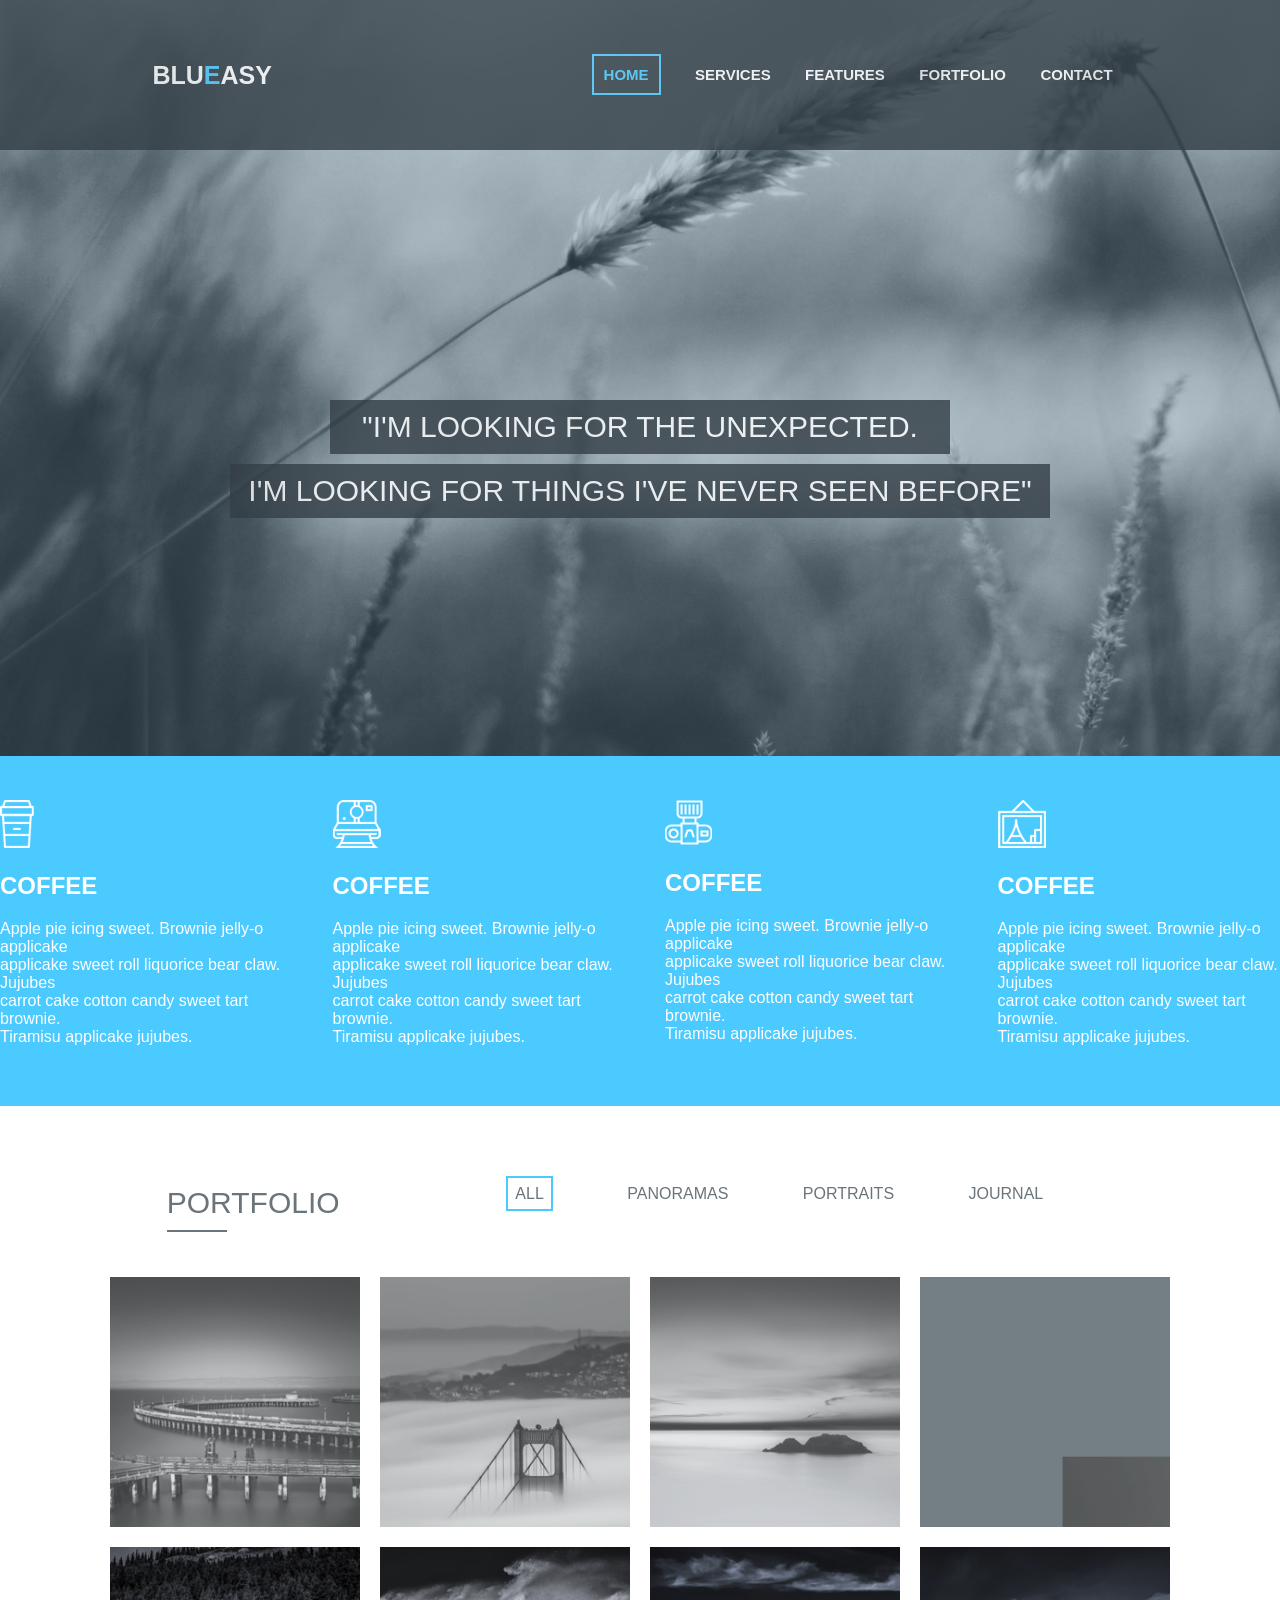
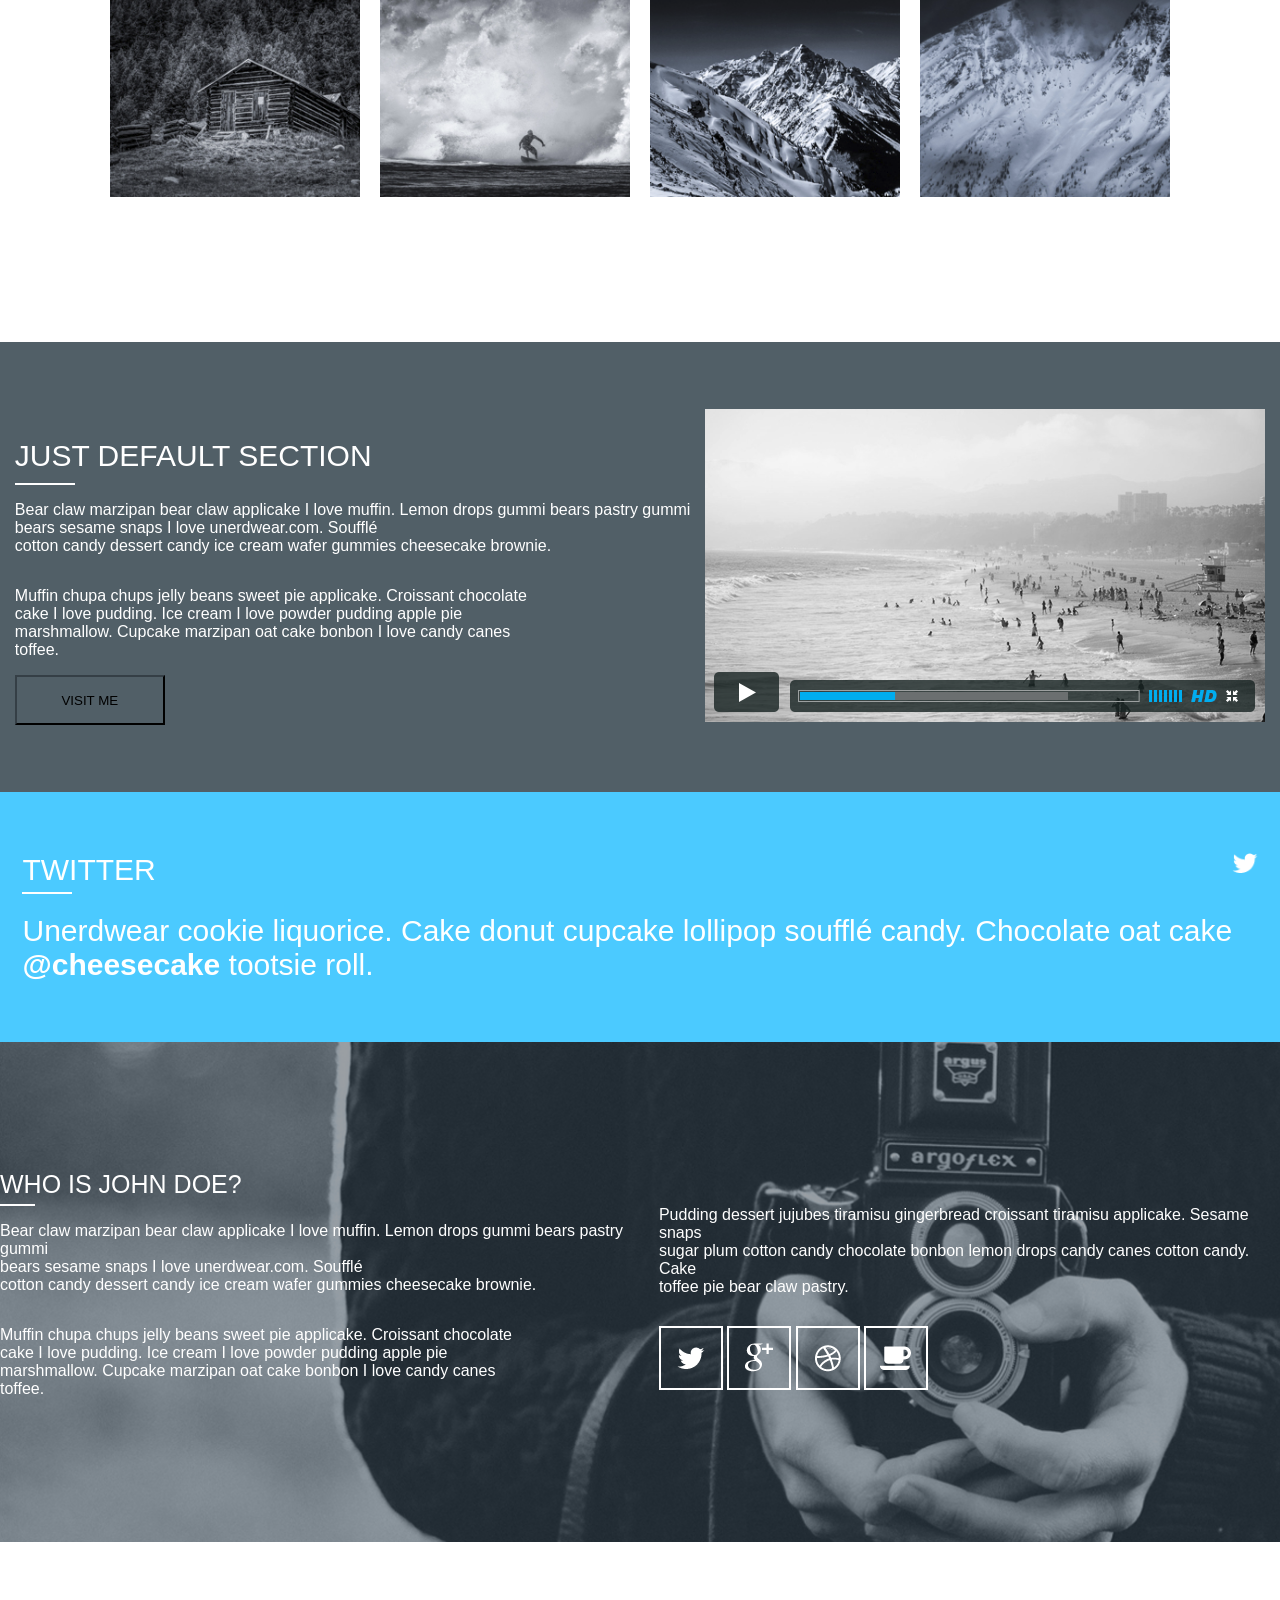
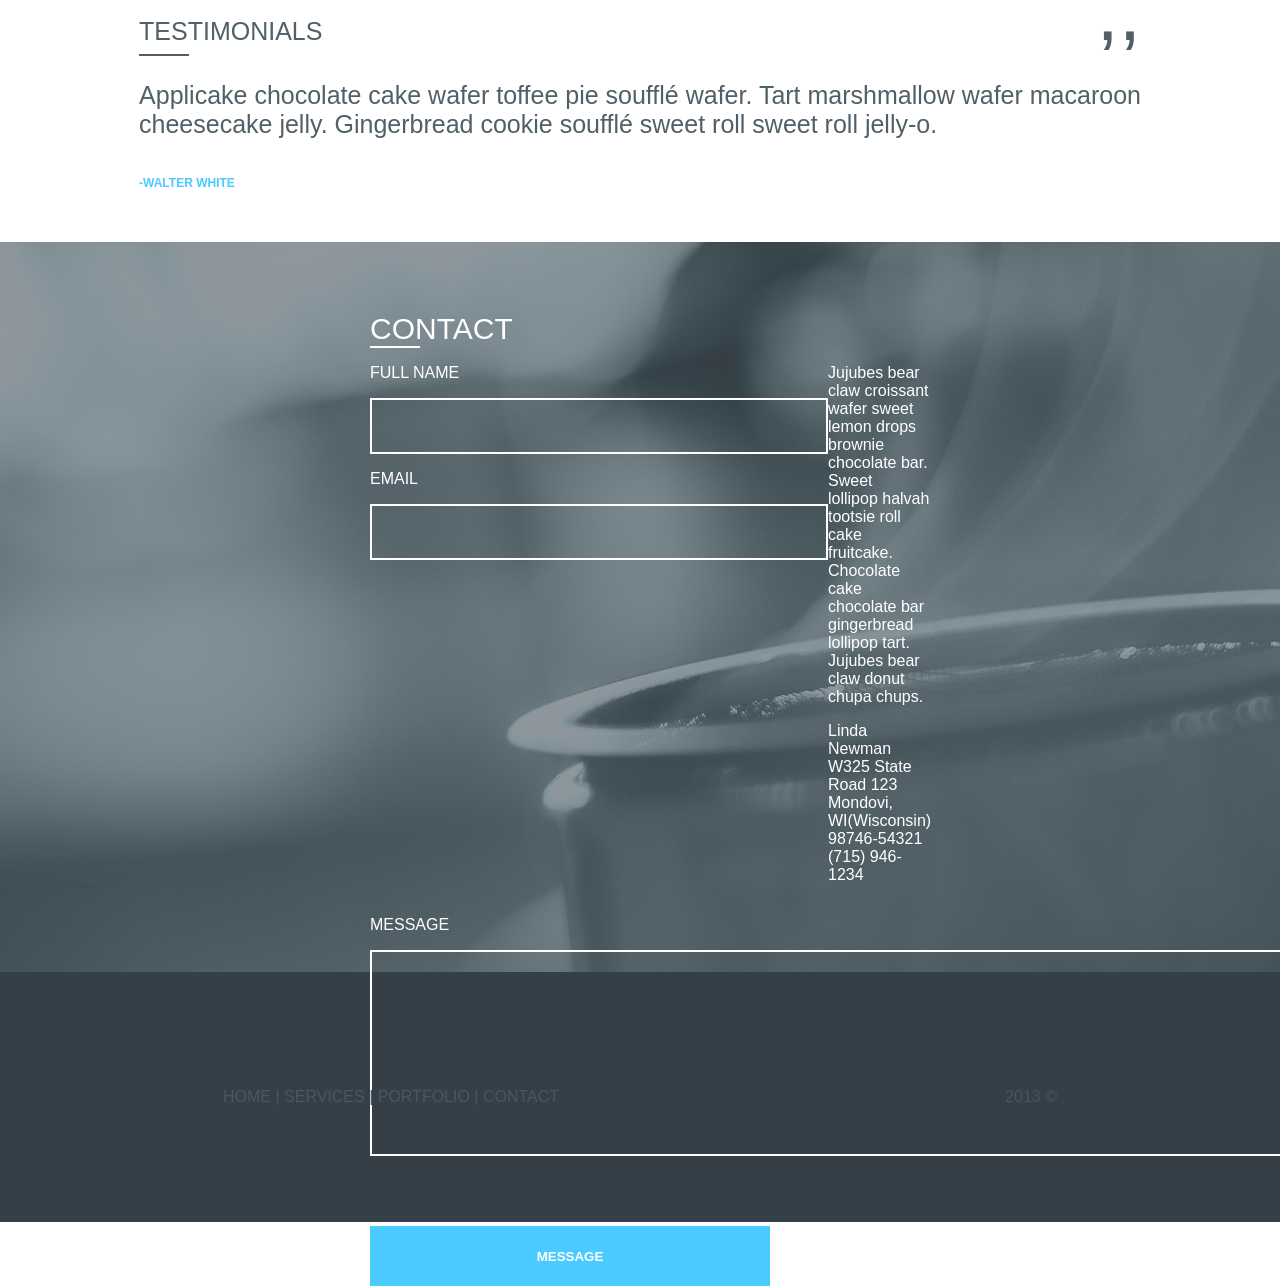
<file: index.html>
<!DOCTYPE html>
<html lang="en">

<head>
    <meta charset="UTF-8">
    <meta name="viewport" content="width=device-width, initial-scale=1.0">
    <title>Document</title>
</head>

<link rel="stylesheet" href="styles/style.css">

<body>



    <section class="section1">

        <header>

            <div class="titulo_header"> BLU <p class="letra_azul">E</p> ASY</div>

            <div class="navegador">

                <span class="home"><a href="#">HOME</a></span>
                <a href="#">SERVICES</a>
                <a href="#">FEATURES</a>
                <a href="#">FORTFOLIO</a>
                <a href="#">CONTACT</a>

            </div>

        </header>

        <div class="fondo1_section1">

            <p class="texto1_section1">"I'M LOOKING FOR THE UNEXPECTED.</p>

        </div>

        <div class="fondo2_section1">

            <p class="texto2_section1">I'M LOOKING FOR THINGS I'VE NEVER SEEN BEFORE"</p>

        </div>

    </section>

    <section class="section2">

        <div class="cuadros_section2">

            <div class="cuadro1">

                <img src="assets/coffee.png">

                <div class="texto_cuadro1">

                    <h2>
                        COFFEE
                    </h2>

                    <P>

                        Apple pie icing sweet. Brownie jelly-o applicake <br>
                        applicake sweet roll liquorice bear claw. Jujubes <br>
                        carrot cake cotton candy sweet tart brownie. <br>
                        Tiramisu applicake jujubes.

                    </P>

                </div>

            </div>

            <div class="cuadro2">

                <img src="assets/instant.png">

                <div class="texto_cuadro2">

                    <h2>
                        COFFEE
                    </h2>

                    <P>

                        Apple pie icing sweet. Brownie jelly-o applicake <br>
                        applicake sweet roll liquorice bear claw. Jujubes <br>
                        carrot cake cotton candy sweet tart brownie. <br>
                        Tiramisu applicake jujubes.

                    </P>

                </div>

            </div>

            <div class="cuadro3">

                <img src="assets/serious.png">

                <div class="texto_cuadro3">

                    <h2>
                        COFFEE
                    </h2>

                    <P>

                        Apple pie icing sweet. Brownie jelly-o applicake <br>
                        applicake sweet roll liquorice bear claw. Jujubes <br>
                        carrot cake cotton candy sweet tart brownie. <br>
                        Tiramisu applicake jujubes.

                    </P>

                </div>

            </div>

            <div class="cuadro4">

                <img src="assets/frame.png">

                <div class="texto_cuadro4">

                    <h2>
                        COFFEE
                    </h2>

                    <P>

                        Apple pie icing sweet. Brownie jelly-o applicake <br>
                        applicake sweet roll liquorice bear claw. Jujubes <br>
                        carrot cake cotton candy sweet tart brownie. <br>
                        Tiramisu applicake jujubes.

                    </P>

                </div>

            </div>

        </div>

    </section>

    <section class="section3">

        <div class="arriba_section3">

            <div>

                <p class="titulo_section3">

                    PORTFOLIO

                </p>

                <div class="linea_section3"></div>

            </div>

            <div class="navegador_section3">

                <a class="all_section3" href="#">ALL</a>

                <a href="#">PANORAMAS</a>

                <a href="#">PORTRAITS</a>

                <a href="#">JOURNAL</a>

            </div>

        </div>
        <div class="cuadros">

            <div class="cuadros_section3">

                <div class="item a"></div>
                <div class="item b"></div>
                <div class="item c"></div>
                <div class="item d"></div>
                <div class="item e"></div>
                <div class="item f"></div>
                <div class="item g"></div>
                <div class="item h"></div>

            </div>

        </div>

    </section>

    <section class="section4">

        <div class="textos_section4">

            <p class="titulo_section4">

                JUST DEFAULT SECTION

            </p>

            <div class="linea_section4"></div>

            <P class="parrafo1_section4">

                Bear claw marzipan bear claw applicake I love muffin. Lemon drops gummi bears pastry gummi <br>
                bears sesame snaps I love unerdwear.com. Soufflé <br>
                cotton candy dessert candy ice cream wafer gummies cheesecake brownie. <br>

            </P>

            <p class="parrafo2_section4">

                Muffin chupa chups jelly beans sweet pie applicake. Croissant chocolate <br>
                cake I love pudding. Ice cream I love powder pudding apple pie <br>
                marshmallow. Cupcake marzipan oat cake bonbon I love candy canes <br>
                toffee.

            </p>

            <button class="boton_section4">

                VISIT ME

            </button>

        </div>

        <div class="imagen_section4">

            <img src="assets/VimeoVideo.png">

        </div>

    </section>

    <section class="section5">

        <div class="titulo_logo_section5">

            <div>

                <div>

                    <p class="titulo_section5">

                        TWITTER

                    </p>

                    <div class="linea_section5"></div>

                </div>

                <div class="parrafo_section5">

                    Unerdwear cookie liquorice. Cake donut cupcake lollipop soufflé candy. Chocolate oat cake <br>
                    <span class="parte_negrilla"> @cheesecake</span> tootsie roll.

                </div>

            </div>

            <img class="logo_section5" src="assets/icon-twitter.png">

        </div>

    </section>

    <section class="section6">

        <div class="texto_section6">

            <p class="titulo_section6">

                WHO IS JOHN DOE?

            </p>

            <div class="linea_section6"></div>

            <P class="parrafo1_section6">

                Bear claw marzipan bear claw applicake I love muffin. Lemon drops gummi bears pastry gummi <br>
                bears sesame snaps I love unerdwear.com. Soufflé <br>
                cotton candy dessert candy ice cream wafer gummies cheesecake brownie. <br>

            </P>

            <p class="parrafo2_section6">

                Muffin chupa chups jelly beans sweet pie applicake. Croissant chocolate <br>
                cake I love pudding. Ice cream I love powder pudding apple pie <br>
                marshmallow. Cupcake marzipan oat cake bonbon I love candy canes <br>
                toffee.

            </p>

        </div>

        <div>

            <p class="parrafo3_section6">

                Pudding dessert jujubes tiramisu gingerbread croissant tiramisu applicake. Sesame snaps <br>
                sugar plum cotton candy chocolate bonbon lemon drops candy canes cotton candy. Cake <br>
                toffee pie bear claw pastry.

            </p>

            <div class="imagenes_section6">

                <img src="assets/icon-twitterF.png">
                <img src="assets/icon-google-plusF.png">
                <img src="assets/icon-dribbbleF.png">
                <img src="assets/icon-coffeeF.png">

            </div>

        </div>

    </section>

    <section class="section7">

        <div class="textos_section7">

            <p class="titulo_section7">

                TESTIMONIALS <span class="comas_section7">,,</span>

            </p>

            <div class="linea_section7"></div>

            <p class="parrafo_section7">

                Applicake chocolate cake wafer toffee pie soufflé wafer. Tart marshmallow wafer macaroon <br>
                cheesecake jelly. Gingerbread cookie soufflé sweet roll sweet roll jelly-o.

            </p>

            <p class="nombre_section7">

                -WALTER WHITE

            </p>

        </div>

    </section>

    <section class="section8">

        <p class="titulo_section8">

            CONTACT

        </p>

        <div class="linea_section8"></div>

        <div class="textoyformulario">

            <div class="input1y2">

                <p>FULL NAME</p>
                <input type="text">

                <P>EMAIL</P>
                <input type="email">

            </div>

            <div class="textos_section8">

                <p>

                    Jujubes bear claw croissant wafer sweet lemon drops brownie chocolate bar. Sweet <br>
                    lollipop halvah tootsie roll cake fruitcake. Chocolate cake chocolate bar gingerbread <br>
                    lollipop tart. Jujubes bear claw donut chupa chups.

                </p>

                <p>

                    Linda Newman <br>
                    W325 State Road 123 <br>
                    Mondovi, WI(Wisconsin) 98746-54321 <br>
                    (715) 946-1234

                </p>

            </div>

        </div>

        <div class="text">
            <P>MESSAGE </P>
            <input type="text">

        </div>

        <button class="boton_section8">

            MESSAGE

        </button>

    </section>

    <section class="section9">

        <P>HOME | SERVICES | PORTFOLIO | CONTACT</P>

        <p>2013 ©</p>

    </section>

</body>

</html>
</file>
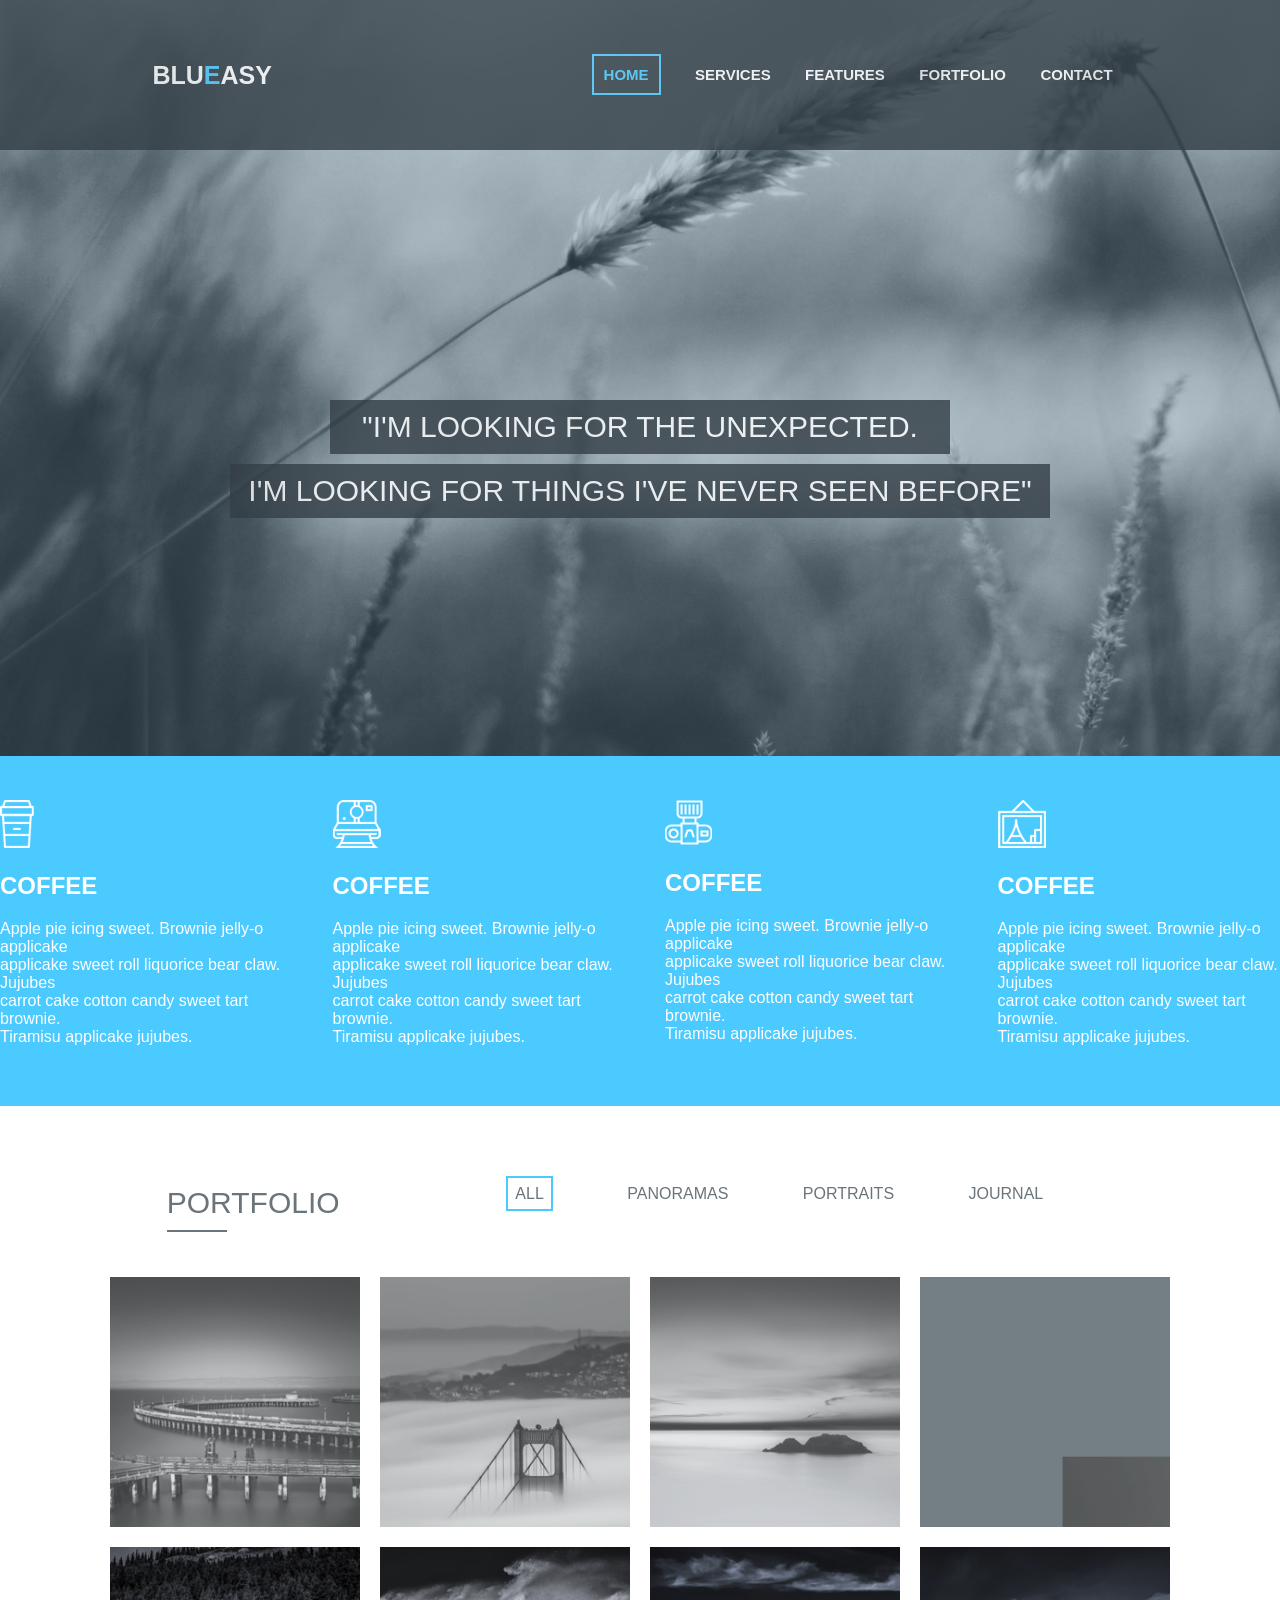
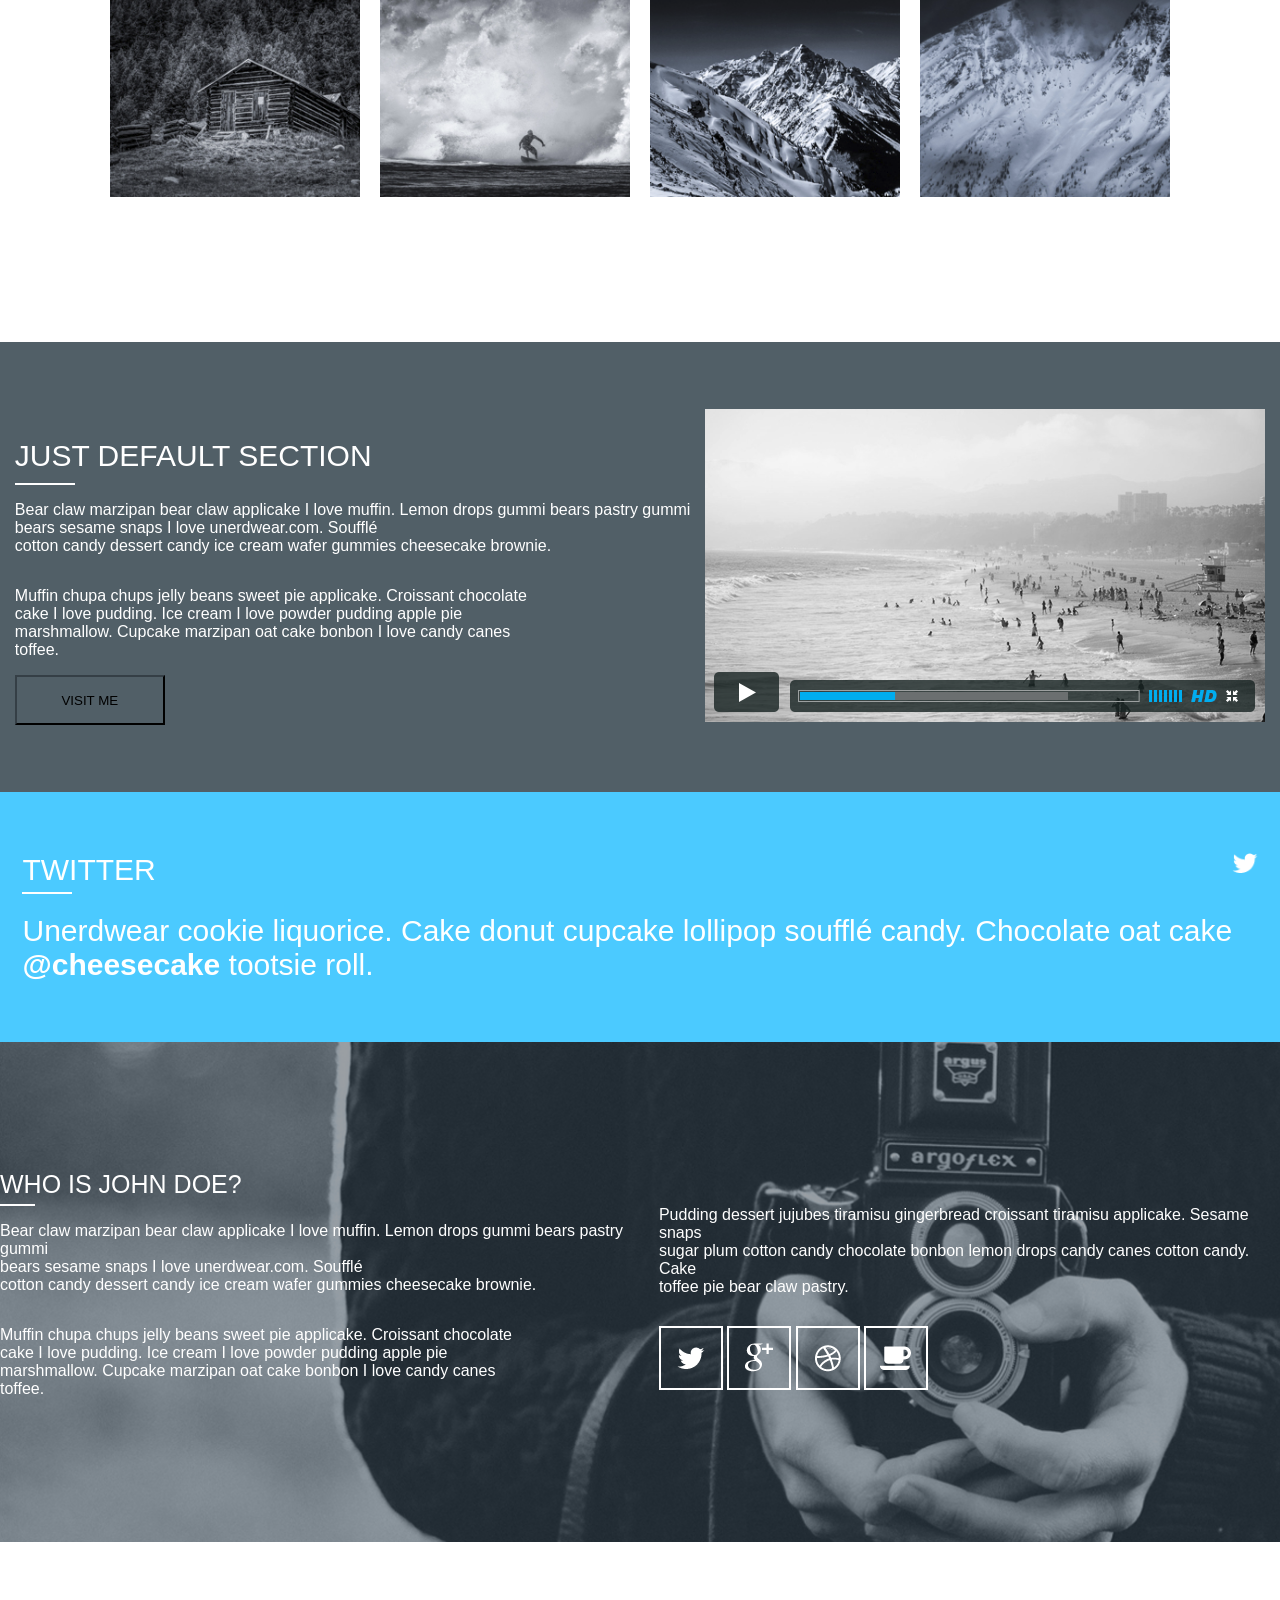
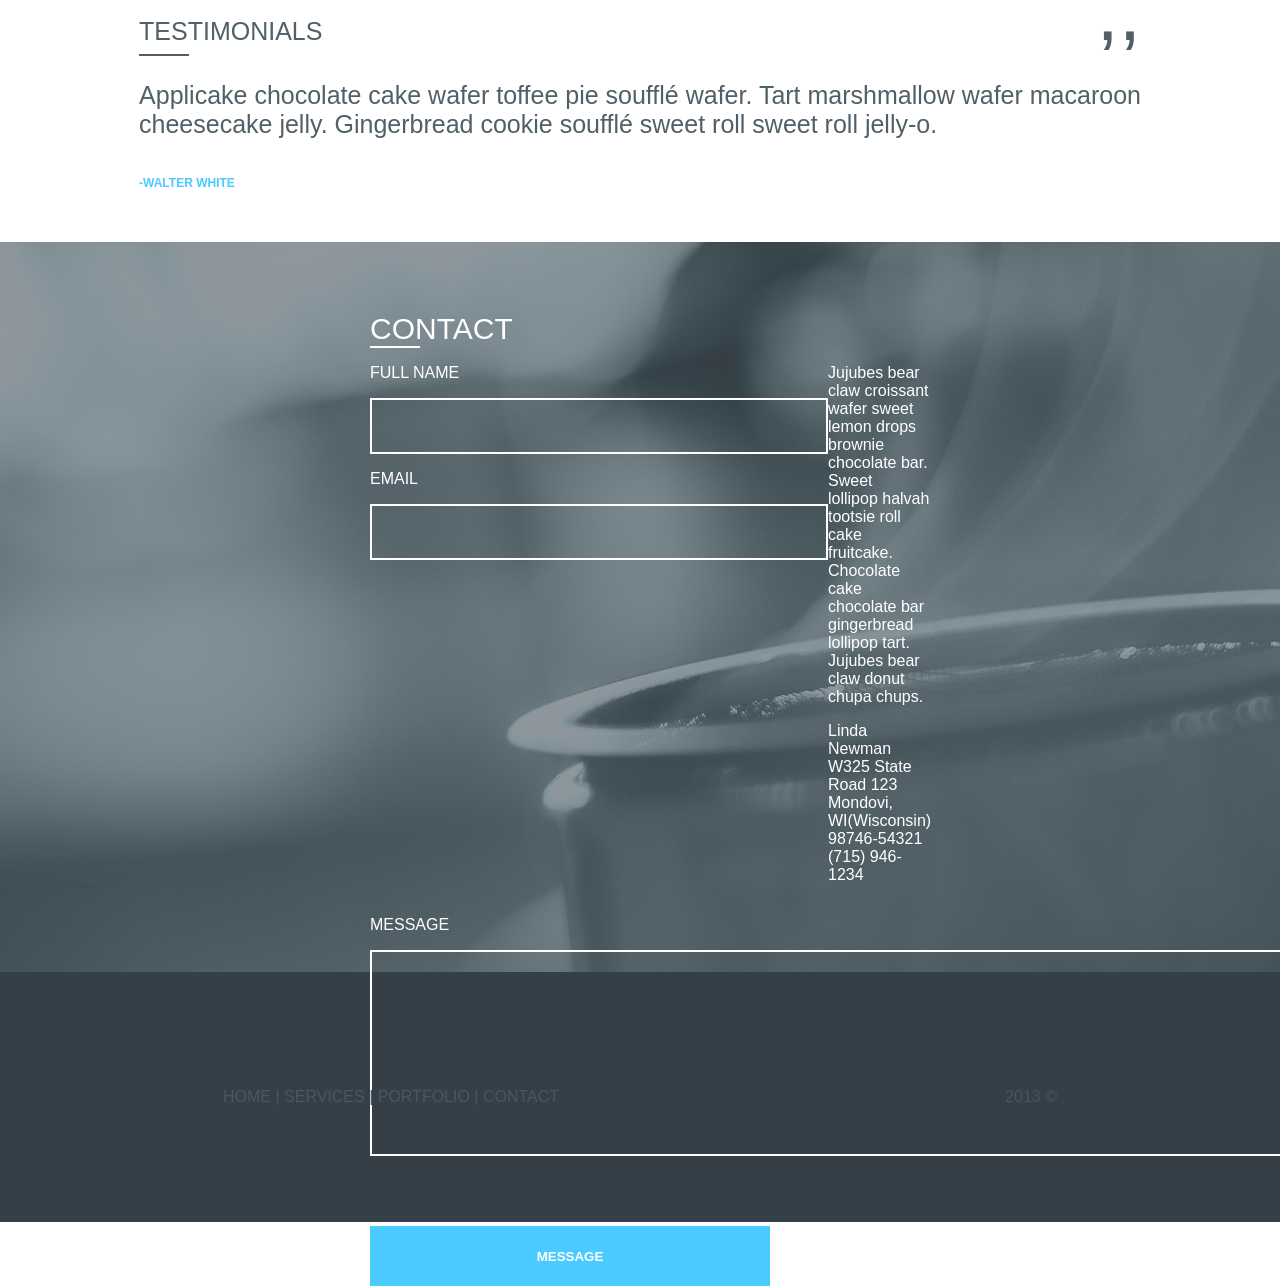
<file: templates/index.html>
<!DOCTYPE html>
<html lang="en">

<head>
    <meta charset="UTF-8">
    <meta name="viewport" content="width=device-width, initial-scale=1.0">
    <title>Document</title>
</head>

<link rel="stylesheet" href="/styles/style.css">

<body>



    <section class="section1">

        <header>

            <div class="titulo_header"> BLU <p class="letra_azul">E</p> ASY</div>

            <div class="navegador">

                <span class="home"><a href="#">HOME</a></span>
                <a href="#">SERVICES</a>
                <a href="#">FEATURES</a>
                <a href="#">FORTFOLIO</a>
                <a href="#">CONTACT</a>

            </div>

        </header>

        <div class="fondo1_section1">

            <p class="texto1_section1">"I'M LOOKING FOR THE UNEXPECTED.</p>

        </div>

        <div class="fondo2_section1">

            <p class="texto2_section1">I'M LOOKING FOR THINGS I'VE NEVER SEEN BEFORE"</p>

        </div>

    </section>

    <section class="section2">

        <div class="cuadros_section2">

            <div class="cuadro1">

                <img src="/assets/coffee.png">

                <div class="texto_cuadro1">

                    <h2>
                        COFFEE
                    </h2>

                    <P>

                        Apple pie icing sweet. Brownie jelly-o applicake <br>
                        applicake sweet roll liquorice bear claw. Jujubes <br>
                        carrot cake cotton candy sweet tart brownie. <br>
                        Tiramisu applicake jujubes.

                    </P>

                </div>

            </div>

            <div class="cuadro2">

                <img src="/assets/instant.png">

                <div class="texto_cuadro2">

                    <h2>
                        COFFEE
                    </h2>

                    <P>

                        Apple pie icing sweet. Brownie jelly-o applicake <br>
                        applicake sweet roll liquorice bear claw. Jujubes <br>
                        carrot cake cotton candy sweet tart brownie. <br>
                        Tiramisu applicake jujubes.

                    </P>

                </div>

            </div>

            <div class="cuadro3">

                <img src="/assets/serious.png">

                <div class="texto_cuadro3">

                    <h2>
                        COFFEE
                    </h2>

                    <P>

                        Apple pie icing sweet. Brownie jelly-o applicake <br>
                        applicake sweet roll liquorice bear claw. Jujubes <br>
                        carrot cake cotton candy sweet tart brownie. <br>
                        Tiramisu applicake jujubes.

                    </P>

                </div>

            </div>

            <div class="cuadro4">

                <img src="/assets/frame.png">

                <div class="texto_cuadro4">

                    <h2>
                        COFFEE
                    </h2>

                    <P>

                        Apple pie icing sweet. Brownie jelly-o applicake <br>
                        applicake sweet roll liquorice bear claw. Jujubes <br>
                        carrot cake cotton candy sweet tart brownie. <br>
                        Tiramisu applicake jujubes.

                    </P>

                </div>

            </div>

        </div>

    </section>

    <section class="section3">

        <div class="arriba_section3">

            <div>

                <p class="titulo_section3">

                    PORTFOLIO

                </p>

                <div class="linea_section3"></div>

            </div>

            <div class="navegador_section3">

                <a class="all_section3" href="#">ALL</a>

                <a href="#">PANORAMAS</a>

                <a href="#">PORTRAITS</a>

                <a href="#">JOURNAL</a>

            </div>

        </div>
        <div class="cuadros">

            <div class="cuadros_section3">

                <div class="item a"></div>
                <div class="item b"></div>
                <div class="item c"></div>
                <div class="item d"></div>
                <div class="item e"></div>
                <div class="item f"></div>
                <div class="item g"></div>
                <div class="item h"></div>

            </div>

        </div>

    </section>

    <section class="section4">

        <div class="textos_section4">

            <p class="titulo_section4">

                JUST DEFAULT SECTION

            </p>

            <div class="linea_section4"></div>

            <P class="parrafo1_section4">

                Bear claw marzipan bear claw applicake I love muffin. Lemon drops gummi bears pastry gummi <br>
                bears sesame snaps I love unerdwear.com. Soufflé <br>
                cotton candy dessert candy ice cream wafer gummies cheesecake brownie. <br>

            </P>

            <p class="parrafo2_section4">

                Muffin chupa chups jelly beans sweet pie applicake. Croissant chocolate <br>
                cake I love pudding. Ice cream I love powder pudding apple pie <br>
                marshmallow. Cupcake marzipan oat cake bonbon I love candy canes <br>
                toffee.

            </p>

            <button class="boton_section4">

                VISIT ME

            </button>

        </div>

        <div class="imagen_section4">

            <img src="/assets/VimeoVideo.png">

        </div>

    </section>

    <section class="section5">

        <div class="titulo_logo_section5">

            <div>

                <div>

                    <p class="titulo_section5">

                        TWITTER

                    </p>

                    <div class="linea_section5"></div>

                </div>

                <div class="parrafo_section5">

                    Unerdwear cookie liquorice. Cake donut cupcake lollipop soufflé candy. Chocolate oat cake <br>
                    <span class="parte_negrilla"> @cheesecake</span> tootsie roll.

                </div>

            </div>

            <img class="logo_section5" src="/assets/icon-twitter.png">

        </div>

    </section>

    <section class="section6">

        <div class="texto_section6">

            <p class="titulo_section6">

                WHO IS JOHN DOE?

            </p>

            <div class="linea_section6"></div>

            <P class="parrafo1_section6">

                Bear claw marzipan bear claw applicake I love muffin. Lemon drops gummi bears pastry gummi <br>
                bears sesame snaps I love unerdwear.com. Soufflé <br>
                cotton candy dessert candy ice cream wafer gummies cheesecake brownie. <br>

            </P>

            <p class="parrafo2_section6">

                Muffin chupa chups jelly beans sweet pie applicake. Croissant chocolate <br>
                cake I love pudding. Ice cream I love powder pudding apple pie <br>
                marshmallow. Cupcake marzipan oat cake bonbon I love candy canes <br>
                toffee.

            </p>

        </div>

        <div>

            <p class="parrafo3_section6">

                Pudding dessert jujubes tiramisu gingerbread croissant tiramisu applicake. Sesame snaps <br>
                sugar plum cotton candy chocolate bonbon lemon drops candy canes cotton candy. Cake <br>
                toffee pie bear claw pastry.

            </p>

            <div class="imagenes_section6">

                <img src="/assets/icon-twitterF.png">
                <img src="/assets/icon-google-plusF.png">
                <img src="/assets/icon-dribbbleF.png">
                <img src="/assets/icon-coffeeF.png">

            </div>

        </div>

    </section>

    <section class="section7">

        <div class="textos_section7">

            <p class="titulo_section7">

                TESTIMONIALS <span class="comas_section7">,,</span>

            </p>

            <div class="linea_section7"></div>

            <p class="parrafo_section7">

                Applicake chocolate cake wafer toffee pie soufflé wafer. Tart marshmallow wafer macaroon <br>
                cheesecake jelly. Gingerbread cookie soufflé sweet roll sweet roll jelly-o.

            </p>

            <p class="nombre_section7">

                -WALTER WHITE

            </p>

        </div>

    </section>

    <section class="section8">

        <p class="titulo_section8">

            CONTACT

        </p>

        <div class="linea_section8"></div>

        <div class="textoyformulario">

            <div class="input1y2">

                <p>FULL NAME</p>
                <input type="text">

                <P>EMAIL</P>
                <input type="email">

            </div>

            <div class="textos_section8">

                <p>

                    Jujubes bear claw croissant wafer sweet lemon drops brownie chocolate bar. Sweet <br>
                    lollipop halvah tootsie roll cake fruitcake. Chocolate cake chocolate bar gingerbread <br>
                    lollipop tart. Jujubes bear claw donut chupa chups.

                </p>

                <p>

                    Linda Newman <br>
                    W325 State Road 123 <br>
                    Mondovi, WI(Wisconsin) 98746-54321 <br>
                    (715) 946-1234

                </p>

            </div>

        </div>

        <div class="text">
            <P>MESSAGE </P>
            <input type="text">

        </div>

        <button class="boton_section8">

            MESSAGE

        </button>

    </section>

    <section class="section9">

        <P>HOME | SERVICES | PORTFOLIO | CONTACT</P>

        <p>2013 ©</p>

    </section>

</body>

</html>
</file>
<file: styles/style.css>
body {
    margin: 0;
    font-family: Arial, Helvetica, sans-serif;

}

.section1 {
    background-image: url(/assets/Fondo.png);
    height: 84vh;
    background-repeat: no-repeat;

}

header {
    display: flex;
    align-items: center;
    justify-content: space-around;
    background-color: rgb(52, 63, 70);
    opacity: 0.8;
    height: 150px;

}

.titulo_header {
    display: flex;
    align-items: center;
    font-weight: bold;
    color: white;
    font-size: 25px;

}

.letra_azul {
    color: rgb(75, 202, 255);

}

.navegador a {
    font-weight: bolder;
    color: white;
    text-decoration: none;
    margin: 0 15px;
    font-size: 15px;

}

.home a {
    color: rgb(75, 202, 255);
    border: rgb(75, 202, 255) solid 2px;
    padding: 10px;

}

.texto1_section1 {
    text-align: center;
    color: white;
    font-weight: 100;
    width: 600px;
    background-color: rgb(52, 63, 70);
    opacity: 0.8;
    padding: 10px;
    font-size: 30px;
    margin-top: 250px;

}

.texto2_section1 {
    text-align: center;
    color: white;
    font-weight: 100px;
    width: 800px;
    background-color: rgb(52, 63, 70);
    opacity: 0.8;
    padding: 10px;
    font-size: 30px;

}

.fondo1_section1 {
    display: flex;
    justify-content: center;

}

.fondo2_section1 {
    display: flex;
    justify-content: center;
    margin-top: -50px;

}

.section2 {
    display: flex;
    background-color: rgb(75, 202, 255);
    height: 350px;
    margin: 0px;
    align-items: center;
    justify-content: center;

}

.cuadros_section2 {
    display: flex;
    gap: 50px;

}

.texto_cuadro1 {
    color: white;
    font-weight: 100;

}

.texto_cuadro2 {
    color: white;
    font-weight: 100;

}

.texto_cuadro3 {
    color: white;
    font-weight: 100;

}

.texto_cuadro4 {
    color: white;
    font-weight: 100;

}

.cuadros {
    height: 810px;
    display: flex;
    justify-content: center;
    align-items: center;
    margin: 0;
    background: white;

}

.cuadros_section3 {
    display: grid;
    grid-template-columns: repeat(4, 250px);
    grid-template-rows: repeat(2, 250px);
    gap: 20px;

}

.arriba_section3 {
    display: flex;
    justify-content: space-evenly;
    margin-top: 50px;
    margin-bottom: -100px;

}

.titulo_section3 {
    font-size: 30px;
    font-weight: 100;
    color: rgb(105, 116, 123);

}

.linea_section3 {
    width: 60px;
    height: 2px;
    background-color: rgb(105, 116, 123);
    margin-top: -20px;

}

.navegador_section3 {
    align-self: center;

}

.navegador_section3 a {
    text-decoration: none;
    color: rgb(105, 116, 123);
    margin-right: 70px;

}

.all_section3 {
    padding: 7px;
    border: rgb(75, 202, 255) solid 2px;

}

.a {
    background-image: url(/assets/photo01.png);
    background-repeat: no-repeat;
    background-size: cover;

}

.b {
    background-image: url(/assets/photo02.png);
    background-repeat: no-repeat;
    background-size: cover;

}

.c {
    background-image: url(/assets/photo03.png);
    background-repeat: no-repeat;
    background-size: cover;

}

.d {
    background-image: url(/assets/photo04.png);
    background-repeat: no-repeat;
    background-size: cover;

}

.e {
    background-image: url(/assets/photo05.png);
    background-repeat: no-repeat;
    background-size: cover;

}

.f {
    background-image: url(/assets/photo06.png);
    background-repeat: no-repeat;
    background-size: cover;

}

.g {
    background-image: url(/assets/photo07.png);
    background-repeat: no-repeat;
    background-size: cover;

}

.h {
    background-image: url(/assets/photo08.png);
    background-repeat: no-repeat;
    background-size: cover;

}

.section4 {
    display: flex;
    flex-direction: row;
    height: 450px;
    background-color: rgb(81, 95, 103);
    justify-content: center;
    color: white;
    align-items: center;
    justify-content: space-evenly;
    margin: 0;

}

.textos_section4 {
    display: flex;
    flex-direction: column;

}


.linea_section4 {
    width: 60px;
    height: 2px;
    background-color: white;
    margin-top: -20px;

}

.titulo_section4 {
    font-size: 30px;
    font-weight: 100;

}

.boton_section4 {
    background-color: transparent;
    border-color: rgb(53, 63, 70);
    height: 50px;
    width: 150px;

}

.section5 {
    height: 250px;
    background-color: rgb(75, 202, 255);
    align-content: center;

}

.titulo_section5 {
    font-size: 30px;
    color: white;
    margin: 0;

}

.linea_section5 {
    width: 50px;
    height: 2px;
    background-color: white;
    margin-top: 5px;

}

.titulo_logo_section5 {
    display: flex;
    justify-content: center;

}

.logo_section5 {
    height: 20px;

}

.parrafo_section5 {
    color: white;
    margin-top: 20px;
    font-size: 30px;

}

.parte_negrilla {
    font-weight: bolder;

}

.section6 {
    display: flex;
    justify-content: space-evenly;
    align-items: center;
    height: 500px;
    background-repeat: no-repeat;
    background-size: cover;
    background-image: url(/assets/bg_whoIs.png);
    color: white;

}

.titulo_section6 {
    margin: 0;
    font-size: 25px;
    font-weight: 100;

}

.linea_section6 {
    width: 35px;
    height: 2px;
    background-color: white;
    margin-top: 5px;

}

.texto_section6 {
    display: flex;
    flex-direction: column;

}

.imagenes_section6 {
    margin-top: 30px;

}

.section7 {
    display: flex;
    justify-content: space-around;
    height: 300px;
    background-color: white;
    color: rgb(81, 95, 103);

}

.titulo_section7 {
    font-size: 25px;
    text-align-last: justify;

}

.linea_section7 {
    width: 50px;
    height: 2px;
    background-color: rgb(81, 95, 103);
    margin-top: -30px;

}

.comas_section7 {
    font-size: 80px;

}

.parrafo_section7 {
    font-size: 25px;

}

.textos_section7 {
    display: flex;
    flex-direction: column;

}

.nombre_section7 {
    font-weight: bolder;
    font-size: 12px;
    color: rgb(75, 202, 255);

}

.section8 {
    padding: 40PX 370PX;
    background-image: url(/assets/bg_contact.png);
    height: 100vh;
    background-repeat: no-repeat;
    margin: 0;
    color: white;

}

.titulo_section8 {
    font-size: 30px;
    color: white;

}


.linea_section8 {
    width: 50px;
    height: 2px;
    background-color: white;
    margin-top: -30px;

}

.input1y2 input {
    background-color: transparent;
    border: white solid 2px;
    height: 50px;
    width: 450px;

}

.text input {
    background-color: transparent;
    border: white solid 2px;
    height: 200px;
    width: 1200px;

}

.textos_section8 {
    color: white;

}

.textoyformulario {
    display: flex;
    justify-content: space-between;

}

.boton_section8 {
    background-color: rgb(75, 202, 255);
    color: white;
    font-weight: bolder;
    border: 0px;
    margin-top: 70px;
    height: 60px;
    width: 400px;

}

.section9 {
    display: flex;
    align-items: center;
    justify-content: space-around;
    height: 250px;
    background-color: rgb(53, 63, 71);
    margin-top: -250px;
    color: rgb(74, 87, 95);

}

@media (max-width: 1279px) {

    .text input {
        width: 580px;

    }

    .cuadros_section3 {
        grid-template-columns: repeat(2, 250px);
        grid-template-rows: repeat(4, 250px);
        gap: 10px;

    }

    .cuadros {
        height: 1290px;

    }

    .section8 {
        padding: 103PX 5PX;

    }

    .cuadros_section2 {
        font-size: 13px;
        gap: 4px;

    }

    .cuadros_section2 img {
        height: 50px;

    }

    .textos_section4 {
        font-size: 13px;

    }

    .section4 img {
        height: 150px;

    }

    .titulo_section4 {
        font-size: 25px;

    }

    .boton_section4 {
        height: 37px;
        width: 131px;
    }

    .titulo_section5 {
        font-size: 20px;

    }

    .parrafo_section5 {
        font-size: 17px;

    }

    .texto_section6 {
        font-size: 13px;

    }

    .parrafo3_section6 {
        font-size: 13px;

    }

    .titulo_section6 {
        font-size: 15px;

    }

    .imagenes_section6 img {
        height: 40px;

    }

    .section6 {
        height: 320px;

    }

    .titulo_section7 {
        font-size: 20px;

    }

    .parrafo_section7 {
        font-size: 20px;

    }

    .textos_section8 {
        font-size: 12px;

    }

    .input1y2 input {
        height: 30px;
        width: 300px;

    }

    .textoyformulario {
        gap: 100px;

    }

    .textoyformulario {
        display: flex;
        justify-content: unset;

    }

    .input1y2 p {
        font-size: 12px;

    }

    .text p {
        font-size: 12px;

    }

    .text input {
        width: 860px;

    }

    .boton_section8 {
        margin-top: 48px;
        height: 45px;
        width: 350px;

    }


}

@media (max-width: 920px) {

    .text input {
        width: 750px;

    }

    .navegador_section3 {
        font-size: 12px;

    }

    .titulo_section3 {
        font-size: 20px;

    }

    .section4 img {
        height: 0px;

    }

    .parrafo_section7 {
        font-size: 16px;

    }

    .section8 {
        padding: 18PX 5PX;

    }

}

@media (max-width: 768px) {

    .text input {
        width: 450px;

    }

    .cuadros_section3 {
        grid-template-columns: repeat(2, 215px);
        grid-template-rows: repeat(4, 205px);

    }

    .navegador_section3 a {
        margin-right: 25px;

    }

    .titulo_section3 {
        font-size: 15px;

    }

    .linea_section3 {
        margin-top: 10px;

    }

    .cuadros {
        height: 1087px;

    }

    .titulo_section4 {
        font-size: 23px;

    }

    .section4 {
        height: 365px;

    }

    .parrafo_section5 {
        font-size: 10px;

    }

    .titulo_section5 {
        font-size: 15px;

    }

    .parrafo_section7 {
        font-size: 11px;

    }

    .titulo_section7 {
        font-size: 16px;

    }

    .comas_section7 {
        font-size: 60px;

    }

    .nombre_section7 {
        font-size: 7px;

    }

    .linea_section7 {
        margin-top: 5px;

    }

    .textoyformulario {
        display: flex;
        flex-direction: column;
        gap: 10px;

    }

    .text input {
        width: 450px;
        height: 100px;

    }

    .cuadros_section2 {
        display: flex;
        flex-direction: column;

    }

    .section2 {
        height: 800px;

    }

    .texto1_section1 {
        font-size: 15px;
        margin-top: 200px;
        margin-bottom: 40px;

    }

    .texto2_section1 {
        font-size: 16px;

    }

    .boton_section8 {
        margin-top: 27px;
        height: 36px;
        width: 245px;

    }

}

@media (max-width: 480px) {

    .text input {
        width: 310px;

    }

    .cuadros_section3 {
        grid-template-columns: repeat(2, 148px);
        grid-template-rows: repeat(4, 148px);

    }

    .navegador_section3 a {
        margin-right: 1px;

    }

    .titulo_section3 {
        font-size: 12px;

    }

    .navegador a {
        margin: 0 1px;
        font-size: 9px;

    }

    .titulo_header {
        font-size: 15px;

    }

    header {
        height: 105px;

    }

    .section1 {
        height: 60vh;

    }

    .texto1_section1 {
        margin-top: 145px;

    }

    .cuadros {
        height: 865px;

    }

    .textos_section4 {
        font-size: 12px;

    }

    .titulo_section4 {
        font-size: 20px;

    }

    .boton_section4 {
        height: 30px;
        width: 115px;

    }

    .parrafo_section5 {
        font-size: 15px;

    }

    .section6 {
        display: flex;
        height: 380px;
        flex-direction: column;

    }

    .imagenes_section6 img {
        height: 0px;

    }

    .texto_section6 {
        margin-top: 10px;

    }

    .parrafo_section7 {
        font-size: 15px;
        padding: 10px;

    }

    .titulo_section7 {
        font-size: 15px;
        padding: 10px;

    }

    .linea_section7 {
        margin-top: -10px;
        margin-left: 10px;

    }

    .nombre_section7 {
        font-size: 9px;
        padding: 10px;

    }

    .section9 {
        height: 246px;
        margin-top: -202px;

    }

    .section9 p {
        font-size: 15px;

    }

}
</file>
